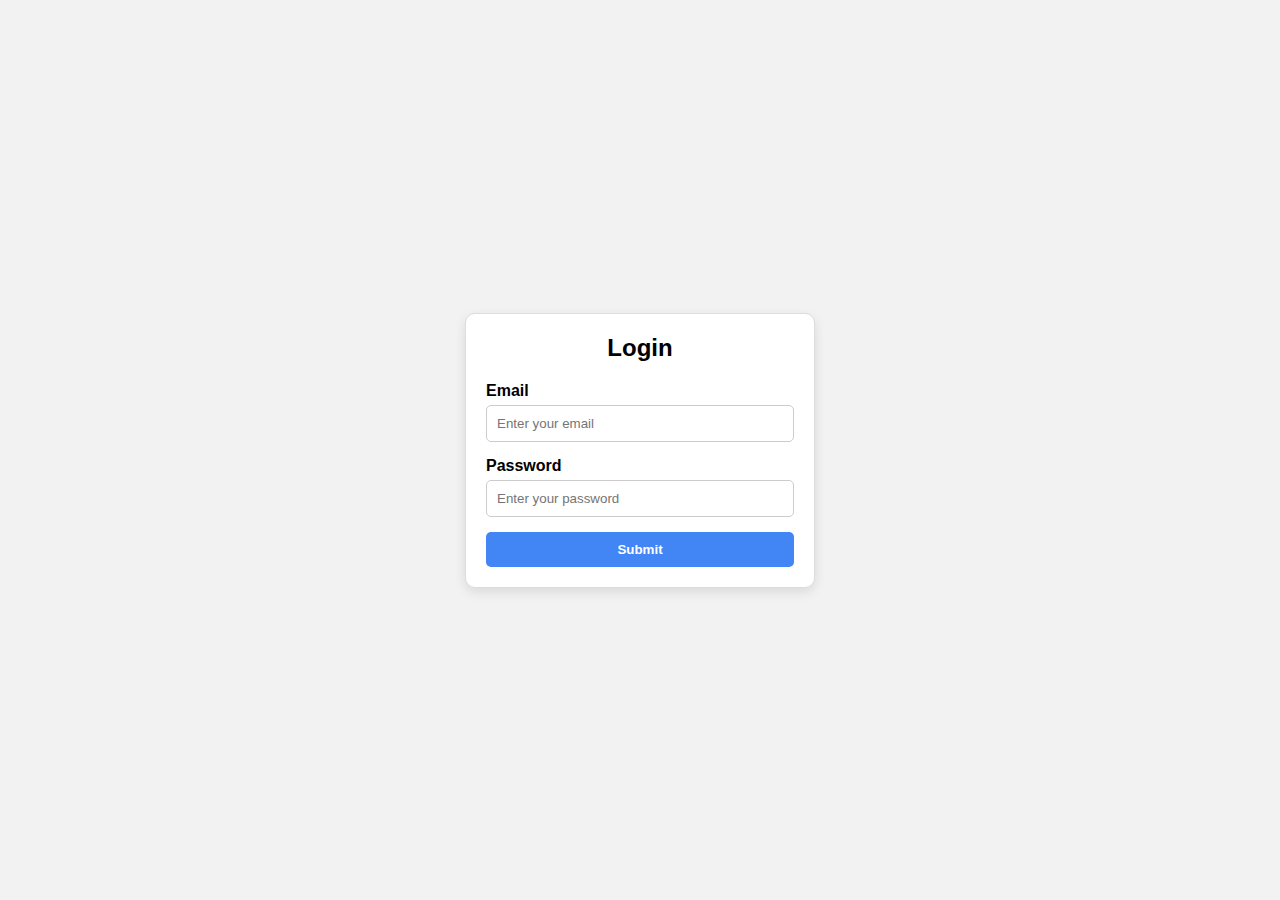
<file: Project 2/index.html>
<!DOCTYPE html>
<html lang="en">
<head>
  <meta charset="UTF-8" />
  <meta name="viewport" content="width=device-width, initial-scale=1.0"/>
  <title>Login Form</title>
  <link rel="stylesheet" href="style.css" />
</head>
<body>
  <div class="login-card">
    <h2>Login</h2>
    <form>
      <label for="email">Email</label>
      <input type="email" id="email" placeholder="Enter your email" required />

      <label for="password">Password</label>
      <input type="password" id="password" placeholder="Enter your password" required />

      <button type="submit">Submit</button>
    </form>
  </div>
</body>
</html>
</file>
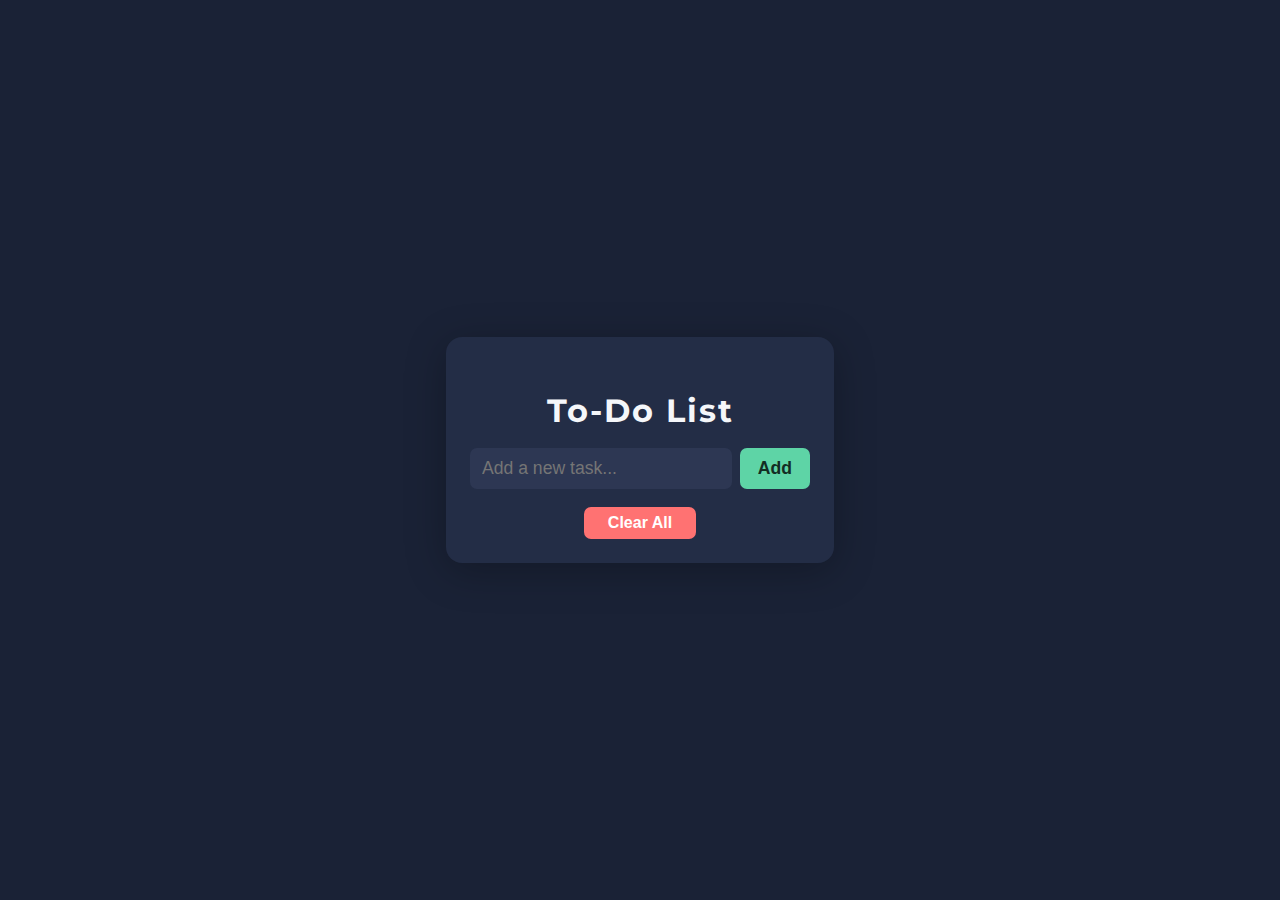
<file: project 6/index.html>
<!DOCTYPE html>
<html lang="en">
<head>
  <meta charset="UTF-8" />
  <meta name="viewport" content="width=device-width,initial-scale=1" />
  <title>To-Do List App</title>
  <link href="https://fonts.googleapis.com/css2?family=Montserrat:wght@500;700&display=swap" rel="stylesheet">
  <link rel="stylesheet" href="style.css" />
</head>
<body>
  <main>
    <h1>To-Do List</h1>
    <form id="todo-form" autocomplete="off">
      <input type="text" id="todo-input" placeholder="Add a new task..." maxlength="60" required />
      <button type="submit">Add</button>
    </form>
    <ul id="todo-list"></ul>
    <button id="clear-all">Clear All</button>
  </main>
  <script src="script.js"></script>
</body>
</html>
</file>
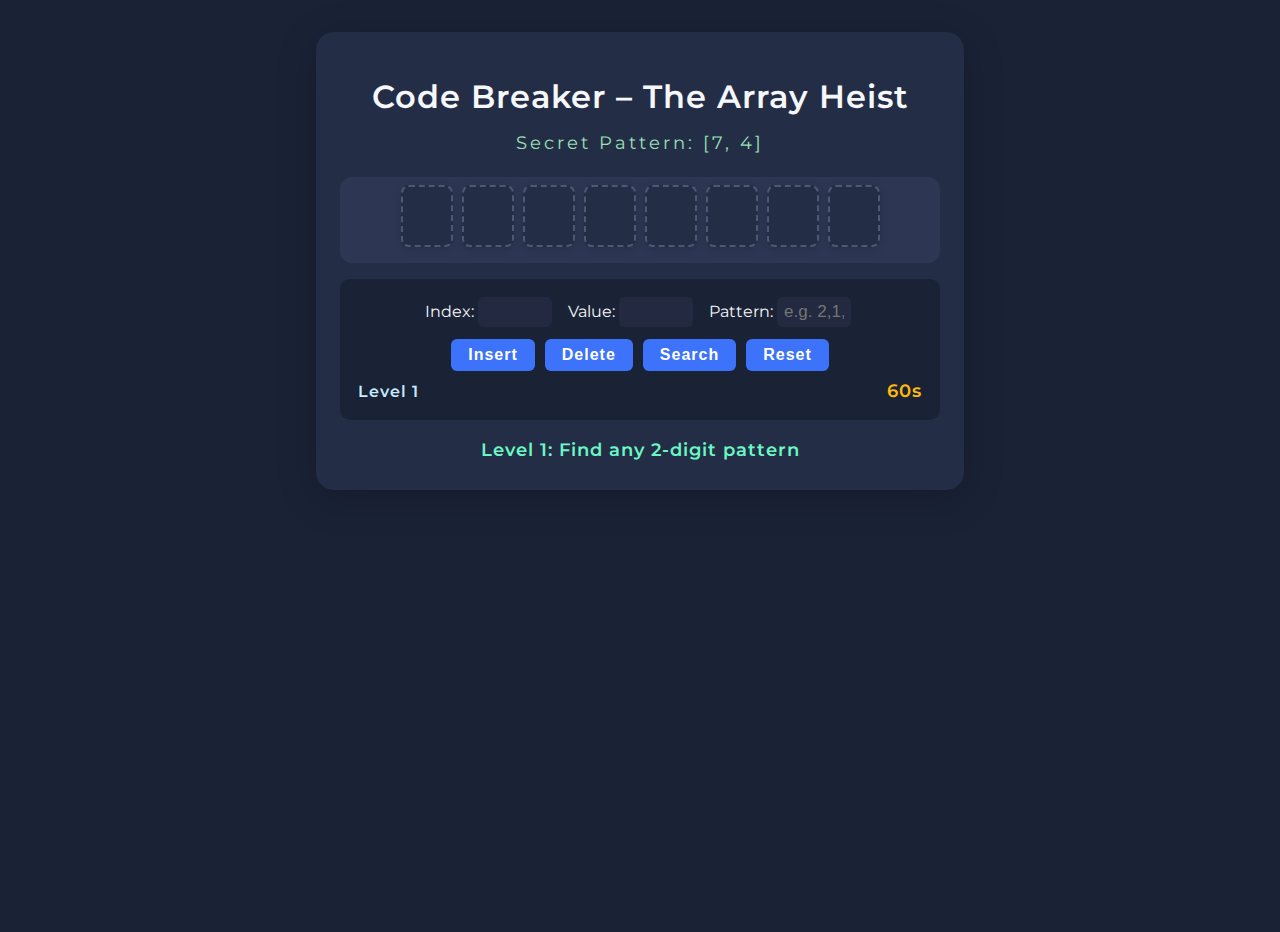
<file: project 7/index.html>
<!DOCTYPE html>
<html lang="en">
<head>
  <meta charset="UTF-8">
  <meta name="viewport" content="width=device-width,initial-scale=1">
  <title>Code Breaker – The Array Heist</title>
  <link href="https://fonts.googleapis.com/css2?family=Montserrat:wght@600;400&display=swap" rel="stylesheet">
  <link rel="stylesheet" href="style.css">
</head>
<body>
<main>
  <h1>Code Breaker – The Array Heist</h1>
  <div id="secret-clue"></div>
  <div class="array-container" id="array"></div>
  <section class="controls">
    <div class="inputs">
      <label>
        Index:
        <input type="number" id="input-index" min="0" max="9" />
      </label>
      <label>
        Value:
        <input type="number" id="input-value" min="0" max="9" />
      </label>
      <label>
        Pattern:
        <input type="text" id="input-pattern" placeholder="e.g. 2,1,4" />
      </label>
    </div>
    <div class="buttons">
      <button id="btn-insert">Insert</button>
      <button id="btn-delete">Delete</button>
      <button id="btn-search">Search</button>
      <button id="btn-reset">Reset</button>
    </div>
    <div class="level-timer">
      <span id="level-info">Level 1</span>
      <span id="timer"></span>
    </div>
  </section>
  <div id="feedback"></div>
</main>
<audio id="audio-beep" src=""></audio>
<audio id="audio-buzz" src=""></audio>
<audio id="audio-fanfare" src=""></audio>
<script src="script.js"></script>
</body>
</html>
</file>
<file: Project 2/style.css>
/* Use the box model correctly */
* {
  box-sizing: border-box;
  margin: 0;
  padding: 0;
  font-family: Arial, sans-serif;
}

body {
  height: 100vh;
  display: flex;
  justify-content: center;
  align-items: center;
  background-color: #f2f2f2;
}

.login-card {
  width: 350px;
  padding: 20px;
  border: 1px solid #ddd;
  border-radius: 10px;
  background-color: #ffffff;
  box-shadow: 0 4px 12px rgba(0, 0, 0, 0.1);
}

.login-card h2 {
  text-align: center;
  margin-bottom: 20px;
}

form label {
  display: block;
  margin-bottom: 5px;
  font-weight: bold;
}

form input {
  width: 100%;
  padding: 10px;
  margin-bottom: 15px;
  border: 1px solid #ccc;
  border-radius: 5px;
}

form button {
  width: 100%;
  padding: 10px;
  background-color: #4285f4;
  color: white;
  border: none;
  border-radius: 5px;
  font-weight: bold;
  cursor: pointer;
  text-align: center;
}

form button:hover {
  background-color: #357ae8;
}
</file>
<file: project 6/style.css>
body { background: #1a2236; color: #f5f7fa; font-family: 'Montserrat', Arial, sans-serif; margin: 0; min-height: 100vh; display: flex; align-items: center; justify-content: center; } main { background: #232d46; border-radius: 16px; padding: 32px 24px 24px 24px; box-shadow: 0 8px 40px #0004; min-width: 340px; max-width: 94vw; } h1 { text-align: center; font-size: 2rem; font-weight: 700; margin-bottom: 18px; letter-spacing: 2px; } #todo-form { display: flex; gap: 8px; margin-bottom: 14px; } #todo-input { flex: 1; padding: 10px 12px; border-radius: 7px; border: none; font-size: 1.1em; background: #2d3753; color: #fff; outline: none; transition: box-shadow 0.2s; } #todo-input:focus { box-shadow: 0 0 4px #5ed4a6; } #todo-form button { padding: 0 18px; border: none; background: #5ed4a6; color: #132d23; font-weight: 700; border-radius: 7px; font-size: 1.1em; cursor: pointer; transition: background 0.2s; } #todo-form button:hover { background: #39b88f; } #todo-list { list-style: none; margin: 0; padding: 0; } .todo-item { display: flex; align-items: center; gap: 10px; background: #303b5a; border-radius: 7px; padding: 13px 14px; margin-bottom: 10px; font-size: 1.04em; animation: fadeIn 0.23s; transition: background 0.25s; } @keyframes fadeIn { from { opacity: 0; transform: translateY(12px);} to { opacity: 1; transform: translateY(0);} } .todo-item.completed { background: #2b3d3a; text-decoration: line-through; color: #8af0b6; opacity: 0.75; } .todo-checkbox { width: 22px; height: 22px; accent-color: #5ed4a6; cursor: pointer; margin-right: 6px; } .delete-btn { margin-left: auto; background: none; border: none; color: #ff7272; font-size: 1em; cursor: pointer; font-weight: bold; transition: color 0.18s; } .delete-btn:hover { color: #ff4848; } #clear-all { display: block; margin: 18px auto 0 auto; padding: 7px 24px; background: #ff7272; border: none; color: #fff; font-weight: 700; border-radius: 7px; font-size: 1em; cursor: pointer; transition: background 0.2s; } #clear-all:hover { background: #ff4848; }
</file>
<file: project 7/style.css>
body { background: #1a2236; color: #f5f7fa; font-family: 'Montserrat', Arial, sans-serif; margin: 0; min-height: 100vh; padding: 0; } main { max-width: 600px; margin: 32px auto; padding: 24px; background: #232d46; border-radius: 18px; box-shadow: 0 8px 40px #0003; } h1 { text-align: center; font-size: 2rem; font-weight: 600; margin-bottom: 16px; letter-spacing: 1px; } #secret-clue { text-align: center; font-size: 1.1rem; letter-spacing: 3px; margin-bottom: 16px; color: #99e2b4; } .array-container { display: flex; justify-content: center; gap: 9px; margin: 24px 0 16px 0; padding: 8px; background: #2d3753; border-radius: 12px; min-height: 70px; } .cell { width: 48px; height: 58px; border-radius: 8px; background: #303b5a; color: #fff; font-size: 2rem; font-weight: 600; display: flex; align-items: center; justify-content: center; transition: background 0.3s, transform 0.3s, opacity 0.4s; box-shadow: 0 2px 8px #0002; border: 2px solid transparent; position: relative; } .cell.empty { background: #232d46; border: 2px dashed #4d5875; color: #4d5875; } .cell.insert-anim { animation: insertAnim 0.5s; } @keyframes insertAnim { from { opacity: 0; transform: scale(1.5);} to { opacity: 1; transform: scale(1);} } .cell.delete-anim { animation: deleteAnim 0.4s; } @keyframes deleteAnim { 0% { opacity: 1; transform: scale(1);} 80% { opacity: 0.1; transform: scale(0.2);} 100% { opacity: 0; transform: scale(0);} } .cell.search-check { background: #f1c40f; color: #232d46; } .cell.search-match { background: #2ecc71; color: #232d46; border-color: #8af0b6; } .controls { background: #1a2236; border-radius: 10px; padding: 18px; margin: 0 auto 18px auto; } .inputs { display: flex; gap: 12px; justify-content: center; margin-bottom: 12px; flex-wrap: wrap; } .inputs input { width: 60px; padding: 5px 7px; border-radius: 5px; border: none; font-size: 1.1em; background: #222941; color: #fff; text-align: center; } .inputs label { font-size: 0.97em; margin-right: 4px; } .buttons { display: flex; gap: 10px; justify-content: center; margin-bottom: 8px; } .buttons button { padding: 7px 17px; font-size: 1em; background: #3d72fa; color: #fff; border-radius: 6px; border: none; cursor: pointer; font-weight: 600; letter-spacing: 1px; transition: background 0.2s, transform 0.14s; } .buttons button:hover { background: #5271ff; transform: translateY(-2px) scale(1.04); } .level-timer { display: flex; justify-content: space-between; align-items: center; margin-top: 7px; color: #c7eafd; font-size: 1.03em; font-weight: 600; letter-spacing: 1px; } #timer { color: #ffba08; font-size: 1.1em; margin-left: 10px; } #feedback { min-height: 28px; text-align: center; font-size: 1.13em; margin-top: 14px; font-weight: 600; color: #6bf7c4; letter-spacing: 1px; transition: color 0.3s; } .success { color: #8af0b6 !important; text-shadow: 0 0 4px #3cf07430; animation: pop 0.7s; } @keyframes pop { from { transform: scale(1.2);} to { transform: scale(1);} } .fail { color: #ff7272 !important; text-shadow: 0 0 3px #ff727230; }
</file>
